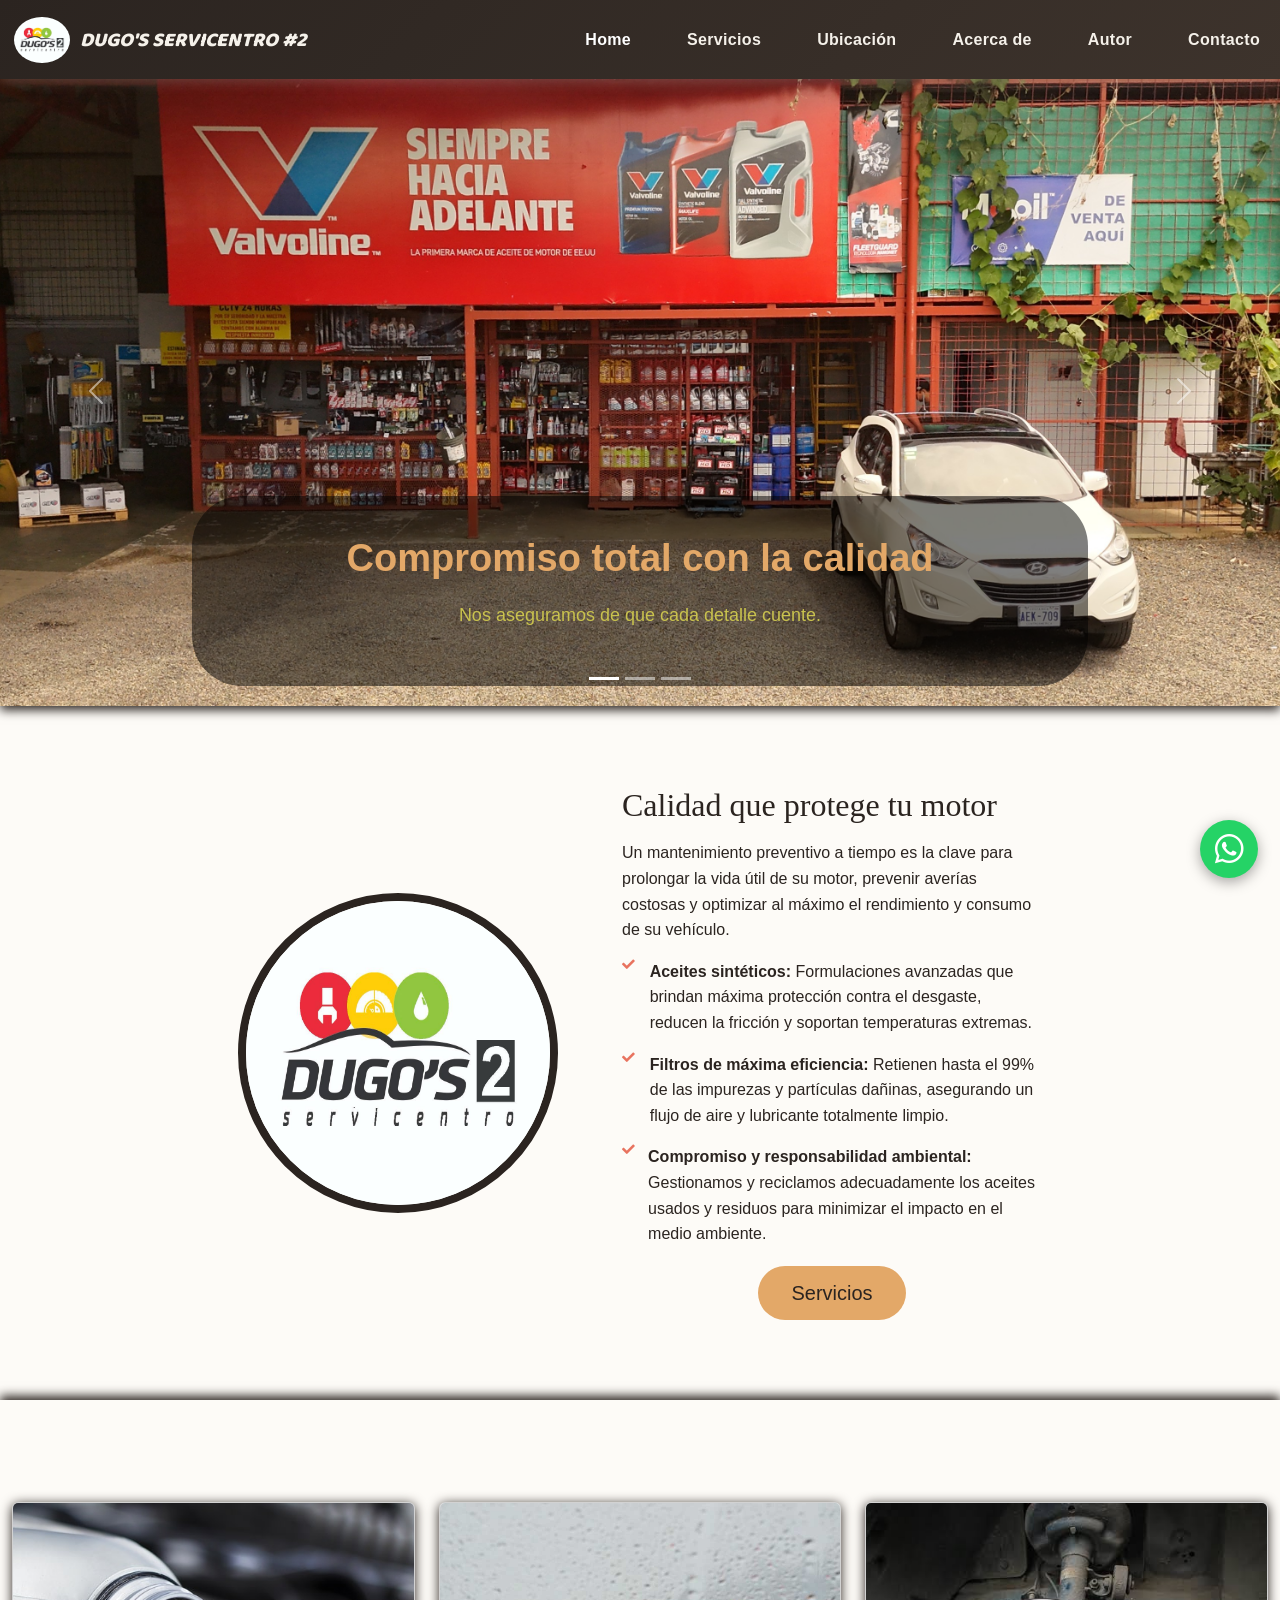
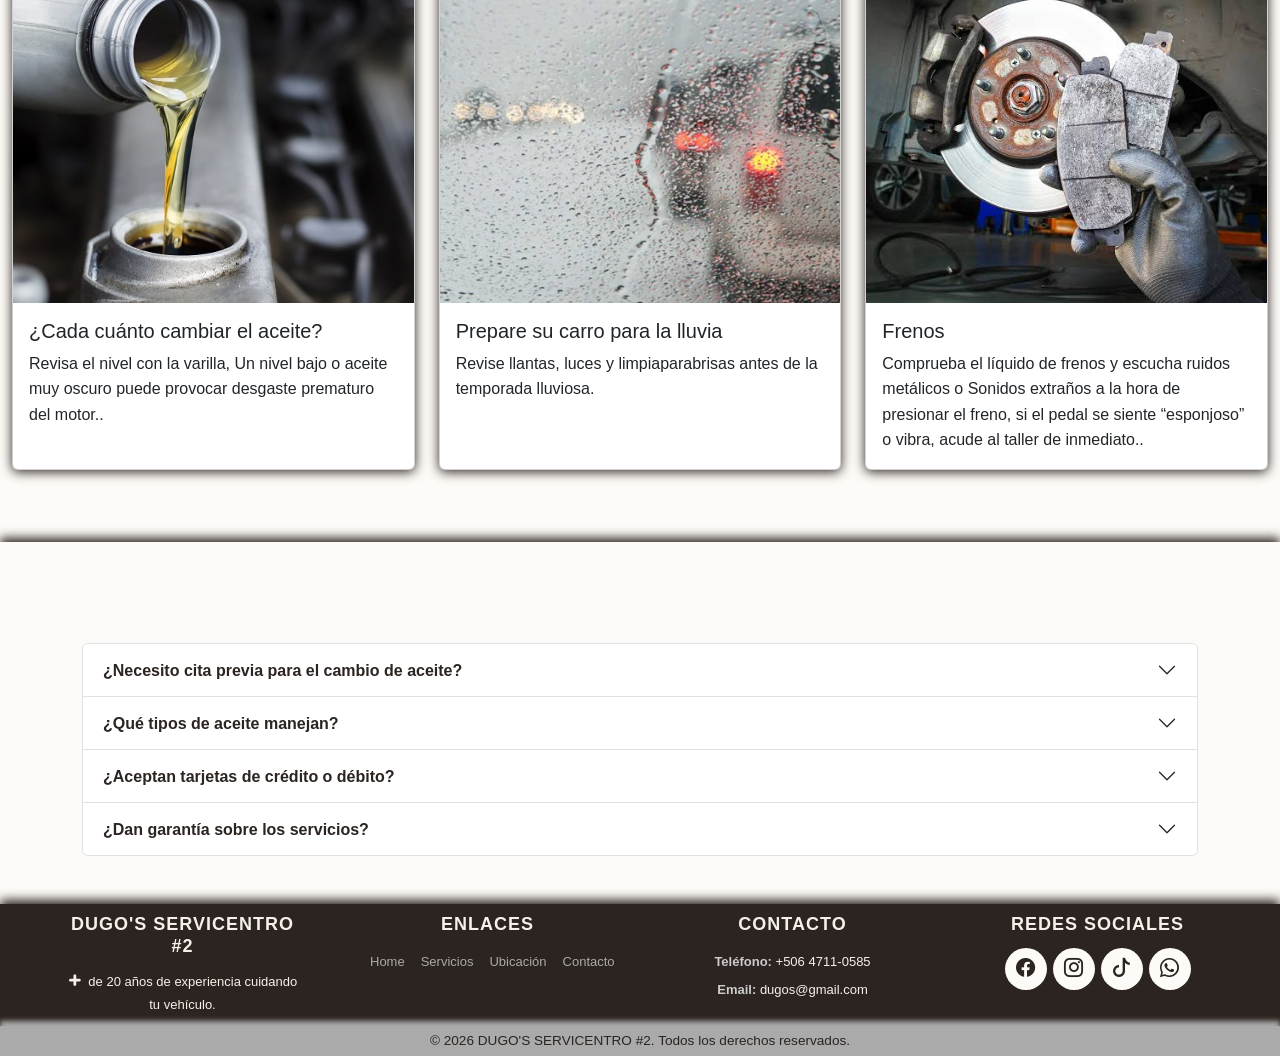
<file: index.html>
<!DOCTYPE html>
<html lang="es">

<head>
    <meta charset="UTF-8">
    <meta name="viewport" content="width=device-width, initial-scale=1.0">
    <title>DUGO'S SERVICENTRO #2</title>
    <!-- Google Font: Baloo 2 (tipografía del logo) -->
    <link rel="preconnect" href="https://fonts.googleapis.com">
    <link rel="preconnect" href="https://fonts.gstatic.com" crossorigin>
    <link href="https://fonts.googleapis.com/css2?family=Baloo+2:wght@700;800&display=swap" rel="stylesheet">

    <!--CSS BOOSTRAP-->
    <link href="https://cdn.jsdelivr.net/npm/bootstrap@5.3.8/dist/css/bootstrap.min.css" rel="stylesheet"
        integrity="sha384-sRIl4kxILFvY47J16cr9ZwB07vP4J8+LH7qKQnuqkuIAvNWLzeN8tE5YBujZqJLB" crossorigin="anonymous">
    <link rel="stylesheet" href="css/home.css?v=2">
    <!-- Icon Font Stylesheet -->
    <link href="https://cdnjs.cloudflare.com/ajax/libs/font-awesome/5.10.0/css/all.min.css" rel="stylesheet">
    <link rel="stylesheet" href="https://cdn.jsdelivr.net/npm/bootstrap-icons@1.11.3/font/bootstrap-icons.min.css">
</head>

<body>
    <!-- INICIO Encabezado principal y Barra de Navegación -->

    <nav class="navbar navbar-expand-lg fixed-top">
        <div class="container-fluid justify-content-lg-between">
            <div class="d-flex position-relative justify-content-center justify-content-lg-start w-100 w-lg-auto">
                <a class="navbar-brand d-flex align-items-center gap-2" href="index.html">
                    <img src="img/logoDugos.jpeg" alt="Dugo's Servicentro" height="40">
                    DUGO'S SERVICENTRO #2
                </a>
                <button class="navbar-toggler position-absolute top-50 end-0 translate-middle-y" type="button"
                    data-bs-toggle="collapse" data-bs-target="#menuPrincipal" aria-controls="menuPrincipal"
                    aria-expanded="false" aria-label="Mostrar menú">
                    <span class="navbar-toggler-icon"></span>
                </button>
            </div>
            <div class="collapse navbar-collapse" id="menuPrincipal">
                <ul class="navbar-nav ms-auto mb-2 mb-lg-0 text-center text-nowrap">
                    <li class="nav-item">
                        <a class="nav-link active" aria-current="page" href="index.html">Home</a>
                    </li>
                    <li class="nav-item"><a class="nav-link" href="servicios.html">Servicios</a></li>
                    <li class="nav-item"><a class="nav-link" href="ubicacion.html">Ubicación</a></li>
                    <li class="nav-item"><a class="nav-link" href="acerca.html">Acerca de</a></li>
                    <li class="nav-item"><a class="nav-link" href="autor.html">Autor</a></li>
                    <li class="nav-item"><a class="nav-link" href="contacto.html">Contacto</a></li>
                </ul>
            </div>
        </div>
    </nav>
    <main>
        <!-- INICIO Sección Banner: información principal y bienvenida -->
        <div id="banner">
            <div id="carouselExampleCaptions" class="carousel slide" data-bs-ride="carousel">
                <div class="carousel-indicators">
                    <button type="button" data-bs-target="#carouselExampleCaptions" data-bs-slide-to="0" class="active"
                        aria-current="true" aria-label="Slide 1"></button>
                    <button type="button" data-bs-target="#carouselExampleCaptions" data-bs-slide-to="1"
                        aria-label="Slide 2"></button>
                    <button type="button" data-bs-target="#carouselExampleCaptions" data-bs-slide-to="2"
                        aria-label="Slide 3"></button>
                </div>

                <div class="carousel-inner">
                    <!-- Slide 1 -->
                    <div class="carousel-item active">
                        <img src="img/dugosBanner1.jpeg" class="d-block w-100" alt="Compromiso con la calidad" />
                        <div class="carousel-caption d-md-block">
                            <h5>Compromiso total con la calidad</h5>
                            <p>Nos aseguramos de que cada detalle cuente.</p>
                        </div>
                    </div>

                    <!-- Slide 2 -->
                    <div class="carousel-item">
                        <img src="img/DugosBanner2.jpeg" class="d-block w-100" alt="Soluciones a la medida" />
                        <div class="carousel-caption d-md-block">
                            <h5>Soluciones a la medida</h5>
                            <p>Adaptamos nuestros servicios a tus necesidades.</p>
                        </div>
                    </div>

                    <!-- Slide 3 -->
                    <div class="carousel-item">
                        <img src="img/DugosBanner3.jpeg" class="d-block w-100" alt="Experiencia que genera confianza" />
                        <div class="carousel-caption d-md-block">
                            <h5>Experiencia que genera confianza</h5>
                            <p>Profesionales con trayectoria comprobada.</p>
                        </div>
                    </div>
                </div>

                <!-- Controles -->
                <button class="carousel-control-prev" type="button" data-bs-target="#carouselExampleCaptions"
                    data-bs-slide="prev">
                    <span class="carousel-control-prev-icon" aria-hidden="true"></span>
                    <span class="visually-hidden">Anterior</span>
                </button>
                <button class="carousel-control-next" type="button" data-bs-target="#carouselExampleCaptions"
                    data-bs-slide="next">
                    <span class="carousel-control-next-icon" aria-hidden="true"></span>
                    <span class="visually-hidden">Siguiente</span>
                </button>
            </div>
        </div>

        <!-- FIN Sección Banner: información principal y bienvenida -->

        <div class="informacion" id="informacion">
            <div class="logo-img-wrap">
                <img src="img/logoDugos.jpeg" alt="Logo de Dugo's Servicentro">
            </div>
            <div class="informacion-content">
                <h1>Calidad que protege tu motor</h1>
                <p>Un mantenimiento preventivo a tiempo es la clave para prolongar la vida útil de su motor, prevenir
                    averías costosas y optimizar al máximo el rendimiento y consumo de su vehículo.</p>
                <p class="Info-check"><i class="fa fa-check"></i><span><strong>Aceites sintéticos:</strong>
                        Formulaciones avanzadas que brindan máxima protección contra el desgaste, reducen la fricción y
                        soportan temperaturas extremas.</span></p>
                <p class="Info-check"><i class="fa fa-check"></i><span><strong>Filtros de máxima eficiencia:</strong>
                        Retienen hasta el 99% de las impurezas y partículas dañinas, asegurando un flujo de aire y
                        lubricante totalmente limpio.</span></p>
                <p class="Info-check"><i class="fa fa-check"></i><span><strong>Compromiso y responsabilidad
                            ambiental:</strong> Gestionamos y reciclamos adecuadamente los aceites usados y residuos
                        para minimizar el impacto en el medio ambiente.</span></p>

                <a href="servicios.html" class="btn btn-lg">Servicios</a>
            </div>

        </div>
        <!-- Panel: Consejos  -->
        <section class="container-fluid py-5 section-consejos">
            <h2 class="text-center reveal-consejo">Consejos</h2>
            <div class="row">
                <article class="col-md-4 mb-4">
                    <div class="card card-servicio h-100">
                        <img src="img/imgNot1.jpg" class="card-img-top" alt="Consejo de mantenimiento">
                        <div class="card-body">
                            <h3 class="h5 card-title">¿Cada cuánto cambiar el aceite?</h3>
                            <p class="card-text">Revisa el nivel con la varilla,
                                Un nivel bajo o aceite muy oscuro puede provocar desgaste prematuro del motor..</p>
                        </div>
                    </div>
                </article>
                <article class="col-md-4 mb-4" style="transition-delay:.1s">
                    <div class="card card-servicio h-100">
                        <img src="img/imgNot2.jpg" class="card-img-top" alt="Temporada de lluvias">
                        <div class="card-body">
                            <h3 class="h5 card-title">Prepare su carro para la lluvia</h3>
                            <p class="card-text">Revise llantas, luces y limpiaparabrisas antes de la temporada
                                lluviosa.</p>
                        </div>
                    </div>
                </article>
                <article class="col-md-4 mb-4" style="transition-delay:.1s">
                    <div class="card card-servicio h-100">
                        <img src="img/imgNot3.jpg" class="card-img-top" alt="Consejo de mantenimiento">
                        <div class="card-body">
                            <h3 class="h5 card-title">Frenos</h3>
                            <p class="card-text">Comprueba el líquido de frenos y escucha ruidos metálicos o Sonidos
                                extraños a la hora de presionar el freno, si el pedal se siente “esponjoso” o vibra,
                                acude al taller de inmediato..</p>
                        </div>
                    </div>
                </article>

            </div>
        </section>

        <!-- Panel: preguntas frecuentes -->
        <section class="py-5 section-preguntas">
            <div class="container">
                <h2 class="reveal-titulo">Preguntas frecuentes</h2>
                <div class="accordion accordion-lubricentro" id="acordeonFaq">
                    <div class="accordion-item">
                        <h3 class="accordion-header" id="faq1">
                            <button class="accordion-button collapsed" type="button" data-bs-toggle="collapse"
                                data-bs-target="#faqRespuesta1" aria-expanded="false" aria-controls="faqRespuesta1">
                                ¿Necesito cita previa para el cambio de aceite?
                            </button>
                        </h3>
                        <div id="faqRespuesta1" class="accordion-collapse collapse" aria-labelledby="faq1"
                            data-bs-parent="#acordeonFaq">
                            <div class="accordion-body">No, atendemos por orden de llegada. Si prefiere asegurar su
                                turno, puede escribirnos por WhatsApp.</div>
                        </div>
                    </div>
                    <div class="accordion-item">
                        <h3 class="accordion-header" id="faq2">
                            <button class="accordion-button collapsed" type="button" data-bs-toggle="collapse"
                                data-bs-target="#faqRespuesta2" aria-expanded="false" aria-controls="faqRespuesta2">
                                ¿Qué tipos de aceite manejan?
                            </button>
                        </h3>
                        <div id="faqRespuesta2" class="accordion-collapse collapse" aria-labelledby="faq2"
                            data-bs-parent="#acordeonFaq">
                            <div class="accordion-body">Trabajamos con aceite mineral, semisintético y sintético de
                                marcas reconocidas, según la recomendación del fabricante de su vehículo.</div>
                        </div>
                    </div>
                    <div class="accordion-item">
                        <h3 class="accordion-header" id="faq3">
                            <button class="accordion-button collapsed" type="button" data-bs-toggle="collapse"
                                data-bs-target="#faqRespuesta3" aria-expanded="false" aria-controls="faqRespuesta3">
                                ¿Aceptan tarjetas de crédito o débito?
                            </button>
                        </h3>
                        <div id="faqRespuesta3" class="accordion-collapse collapse" aria-labelledby="faq3"
                            data-bs-parent="#acordeonFaq">
                            <div class="accordion-body">Sí, aceptamos efectivo, tarjetas y SINPE Móvil.</div>
                        </div>
                    </div>
                    <div class="accordion-item">
                        <h3 class="accordion-header" id="faq4">
                            <button class="accordion-button collapsed" type="button" data-bs-toggle="collapse"
                                data-bs-target="#faqRespuesta4" aria-expanded="false" aria-controls="faqRespuesta4">
                                ¿Dan garantía sobre los servicios?
                            </button>
                        </h3>
                        <div id="faqRespuesta4" class="accordion-collapse collapse" aria-labelledby="faq4"
                            data-bs-parent="#acordeonFaq">
                            <div class="accordion-body">Sí, todos nuestros servicios cuentan con garantía. Consulte
                                los
                                detalles según el tipo de servicio en nuestra página de contacto.</div>
                        </div>
                    </div>
                </div>
            </div>
        </section>

    </main>
    <!-- INICIO footer -->
    <footer>
        <div class="footer-top">
            <div class="footer-content">
                <div class="footer-column">
                    <h3>DUGO'S SERVICENTRO #2</h3>
                    <p><i class="bi bi-plus-lg"></i> de 20 años de experiencia cuidando tu
                        vehículo.</p>

                </div>
                <div class="footer-column">
                    <h3>Enlaces</h3>
                    <ul>
                        <li><a href="index.html">Home</a></li>
                        <li><a href="servicios.html">Servicios</a></li>
                        <li><a href="ubicacion.html">Ubicación</a></li>
                        <li><a href="contacto.html">Contacto</a></li>
                    </ul>
                </div>
                <div class="footer-column">
                    <h3>Contacto</h3>
                    <p><strong>Teléfono:</strong> +506 4711-0585</p>
                    <p><strong>Email:</strong> dugos@gmail.com</p>
                </div>
                <div class="footer-column">
                    <h3>Redes sociales</h3>
                    <div class="redes-sociales">
                        <a href="https://www.facebook.com/p/Dugos-2-61571869091910/" target="_blank" rel="noopener" aria-label="Facebook"><i
                                class="bi bi-facebook"></i></a>
                        <a href="https://instagram.com" target="_blank" rel="noopener" aria-label="Instagram"><i
                                class="bi bi-instagram"></i></a>
                        <a href="https://tiktok.com" target="_blank" rel="noopener" aria-label="TikTok"><i
                                class="bi bi-tiktok"></i></a>
                        <a href="https://wa.me/50663213838" target="_blank" rel="noopener" aria-label="WhatsApp"><i
                                class="bi bi-whatsapp"></i></a>
                    </div>
                </div>
            </div>
        </div>
        <div class="footer-bottom text-center py-1">
            &copy; <span id="anioActual"></span> DUGO'S SERVICENTRO #2. Todos los derechos reservados.
        </div>
    </footer>
    <!-- FIN footer -->
    <a href="https://wa.me/50663213838" target="_blank" rel="noopener" class="whatsapp-flotante"
        aria-label="Escribir por WhatsApp"><i class="bi bi-whatsapp"></i></a>


    <!--JS boostrap-->
    <script src="https://cdn.jsdelivr.net/npm/bootstrap@5.3.8/dist/js/bootstrap.bundle.min.js"
        integrity="sha384-FKyoEForCGlyvwx9Hj09JcYn3nv7wiPVlz7YYwJrWVcXK/BmnVDxM+D2scQbITxI"
        crossorigin="anonymous"></script>
    <script src="js/principal.js"></script>

</body>

</html>
</file>
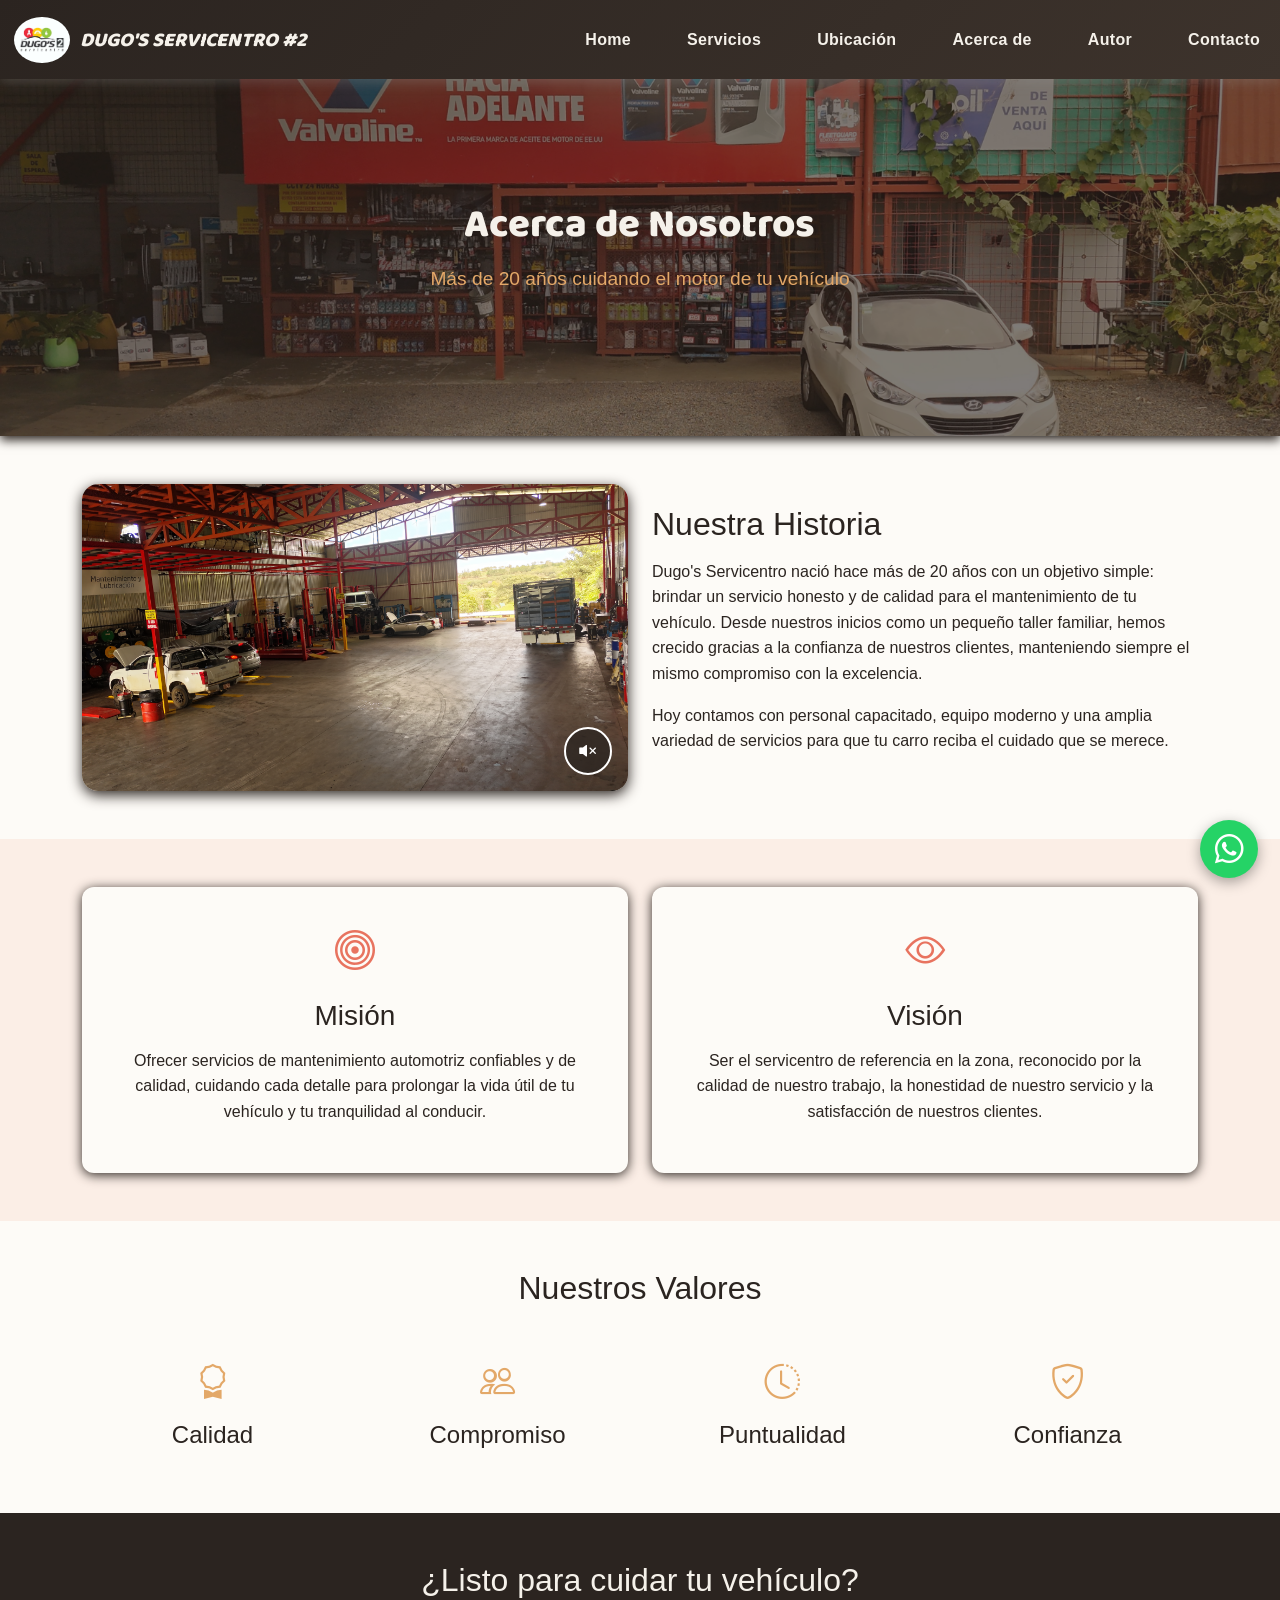
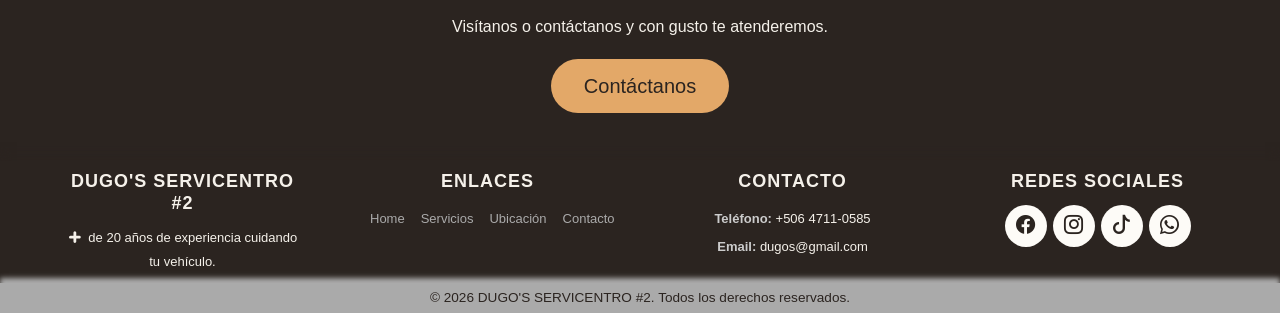
<file: acerca.html>
<!DOCTYPE html>
<html lang="es">

<head>
    <meta charset="UTF-8">
    <meta name="viewport" content="width=device-width, initial-scale=1.0">
    <title>Acerca de - DUGO'S SERVICENTRO #2</title>
    <!-- Google Font: Baloo 2 (tipografía del logo) -->
    <link rel="preconnect" href="https://fonts.googleapis.com">
    <link rel="preconnect" href="https://fonts.gstatic.com" crossorigin>
    <link href="https://fonts.googleapis.com/css2?family=Baloo+2:wght@700;800&display=swap" rel="stylesheet">

    <!--CSS BOOSTRAP-->
    <link href="https://cdn.jsdelivr.net/npm/bootstrap@5.3.8/dist/css/bootstrap.min.css" rel="stylesheet"
        integrity="sha384-sRIl4kxILFvY47J16cr9ZwB07vP4J8+LH7qKQnuqkuIAvNWLzeN8tE5YBujZqJLB" crossorigin="anonymous">
    <link rel="stylesheet" href="css/home.css?v=2">
    <!-- Icon Font Stylesheet -->
    <link href="https://cdnjs.cloudflare.com/ajax/libs/font-awesome/5.10.0/css/all.min.css" rel="stylesheet">
    <link rel="stylesheet" href="https://cdn.jsdelivr.net/npm/bootstrap-icons@1.11.3/font/bootstrap-icons.min.css">
</head>

<body>
    <!-- INICIO Encabezado principal y Barra de Navegación -->

    <nav class="navbar navbar-expand-lg fixed-top">
        <div class="container-fluid justify-content-lg-between">
            <div class="d-flex position-relative justify-content-center justify-content-lg-start w-100 w-lg-auto">
                <a class="navbar-brand d-flex align-items-center gap-2" href="index.html">
                    <img src="img/logoDugos.jpeg" alt="Dugo's Servicentro" height="40">
                    DUGO'S SERVICENTRO #2
                </a>
                <button class="navbar-toggler position-absolute top-50 end-0 translate-middle-y" type="button"
                    data-bs-toggle="collapse" data-bs-target="#menuPrincipal" aria-controls="menuPrincipal"
                    aria-expanded="false" aria-label="Mostrar menú">
                    <span class="navbar-toggler-icon"></span>
                </button>
            </div>
            <div class="collapse navbar-collapse" id="menuPrincipal">
                <ul class="navbar-nav ms-auto mb-2 mb-lg-0 text-center text-nowrap">
                    <li class="nav-item">
                        <a class="nav-link" href="index.html">Home</a>
                    </li>
                    <li class="nav-item"><a class="nav-link" href="servicios.html">Servicios</a></li>
                    <li class="nav-item"><a class="nav-link" href="ubicacion.html">Ubicación</a></li>
                    <li class="nav-item"><a class="nav-link" aria-current="page" href="acerca.html">Acerca de</a></li>
                    <li class="nav-item"><a class="nav-link" href="autor.html">Autor</a></li>
                    <li class="nav-item"><a class="nav-link" href="contacto.html">Contacto</a></li>
                </ul>
            </div>
        </div>
    </nav>

    <main>
        <!-- INICIO Hero: Acerca de -->
        <section class="acerca-hero">
            <img src="img/dugosBanner1.jpeg" class="acerca-hero-img" alt="Taller de Dugo's Servicentro">
            <div class="acerca-hero-overlay">
                <h1>Acerca de Nosotros</h1>
                <p>Más de 20 años cuidando el motor de tu vehículo</p>
            </div>
        </section>
        <!-- FIN Hero: Acerca de -->

        <!-- INICIO Nuestra Historia -->
        <section class="acerca-historia py-5">
            <div class="container">
                <div class="row align-items-center gy-4">
                    <div class="col-lg-6">
                        <div class="video-historia-wrap">
                            <video id="videoHistoria" class="img-fluid rounded-4" autoplay muted loop playsinline
                                poster="img/dugosAcercade.jpeg">
                                <source src="img/acercaDugos2-comprimido.mp4" type="video/mp4">
                            </video>
                            <button id="btnSonidoHistoria" class="btn-sonido-overlay" aria-label="Activar sonido">
                                <i class="bi bi-volume-mute-fill"></i>
                            </button>
                        </div>
                    </div>
                    <div class="col-lg-6  ">
                        <h2>Nuestra Historia</h2>
                        <p>Dugo's Servicentro nació hace más de 20 años con un objetivo simple: brindar un servicio
                            honesto y de calidad para el mantenimiento de tu vehículo. Desde nuestros inicios como un
                            pequeño taller familiar, hemos crecido gracias a la confianza de nuestros clientes,
                            manteniendo siempre el mismo compromiso con la excelencia.</p>
                        <p>Hoy contamos con personal capacitado, equipo moderno y una amplia variedad de servicios
                            para que tu carro reciba el cuidado que se merece.</p>
                    </div>
                </div>
            </div>
        </section>
        <!-- FIN Nuestra Historia -->

        <!-- INICIO Misión y Visión -->
        <section class="section-mision-vision py-5">
            <div class="container">
                <div class="row g-4">
                    <div class="col-md-6">
                        <div class="card-mision h-100">

                            <i class="bi bi-bullseye"></i>
                            <h3>Misión</h3>
                            <p>Ofrecer servicios de mantenimiento automotriz confiables y de calidad, cuidando cada
                                detalle para prolongar la vida útil de tu vehículo y tu tranquilidad al conducir.</p>
                        </div>
                    </div>
                    <div class="col-md-6">
                        <div class="card-mision card-vision h-100">
                            <i class="bi bi-eye"></i>
                            <h3>Visión</h3>
                            <p>Ser el servicentro de referencia en la zona, reconocido por la calidad de nuestro
                                trabajo, la honestidad de nuestro servicio y la satisfacción de nuestros clientes.</p>
                        </div>
                    </div>
                </div>
            </div>
        </section>
        <!-- FIN Misión y Visión -->

        <!-- INICIO Nuestros Valores -->
        <section class="section-valores py-5">
            <div class="container">
                <h2 class="text-center mb-5">Nuestros Valores</h2>
                <div class="row g-4 text-center">
                    <div class="col-6 col-md-3">
                        <div class="valor-item">
                            <i class="bi bi-award"></i>
                            <h4>Calidad</h4>
                        </div>
                    </div>
                    <div class="col-6 col-md-3">
                        <div class="valor-item">
                            <i class="bi bi-people"></i>
                            <h4>Compromiso</h4>
                        </div>
                    </div>
                    <div class="col-6 col-md-3">
                        <div class="valor-item">
                            <i class="bi bi-clock-history"></i>
                            <h4>Puntualidad</h4>
                        </div>
                    </div>
                    <div class="col-6 col-md-3">
                        <div class="valor-item">
                            <i class="bi bi-shield-check"></i>
                            <h4>Confianza</h4>
                        </div>
                    </div>
                </div>
            </div>
        </section>
        <!-- FIN Nuestros Valores -->

        <!-- INICIO CTA -->
        <section class="acerca-cta text-center py-5">
            <div class="container">
                <h2>¿Listo para cuidar tu vehículo?</h2>
                <p>Visítanos o contáctanos y con gusto te atenderemos.</p>
                <a href="contacto.html" class="btn btn-lg">Contáctanos</a>
            </div>
        </section>
        <!-- FIN CTA -->
    </main>

    <!-- INICIO footer -->
    <footer>
        <div class="footer-top">
            <div class="footer-content">
                <div class="footer-column">
                    <h3>DUGO'S SERVICENTRO #2</h3>
                    <p><i class="bi bi-plus-lg"></i> de 20 años de experiencia cuidando tu
                        vehículo.</p>

                </div>
                <div class="footer-column">
                    <h3>Enlaces</h3>
                    <ul>
                        <li><a href="index.html">Home</a></li>
                        <li><a href="servicios.html">Servicios</a></li>
                        <li><a href="ubicacion.html">Ubicación</a></li>
                        <li><a href="contacto.html">Contacto</a></li>
                    </ul>
                </div>
                <div class="footer-column">
                    <h3>Contacto</h3>
                    <p><strong>Teléfono:</strong> +506 4711-0585</p>
                    <p><strong>Email:</strong> dugos@gmail.com</p>
                </div>
                <div class="footer-column">
                    <h3>Redes sociales</h3>
                    <div class="redes-sociales">
                        <a href="https://www.facebook.com/p/Dugos-2-61571869091910/" target="_blank" rel="noopener" aria-label="Facebook"><i
                                class="bi bi-facebook"></i></a>
                        <a href="https://instagram.com" target="_blank" rel="noopener" aria-label="Instagram"><i
                                class="bi bi-instagram"></i></a>
                        <a href="https://tiktok.com" target="_blank" rel="noopener" aria-label="TikTok"><i
                                class="bi bi-tiktok"></i></a>
                        <a href="https://wa.me/50663213838" target="_blank" rel="noopener" aria-label="WhatsApp"><i
                                class="bi bi-whatsapp"></i></a>
                    </div>
                </div>
            </div>
        </div>
        <div class="footer-bottom text-center py-1">
            &copy; <span id="anioActual"></span> DUGO'S SERVICENTRO #2. Todos los derechos reservados.
        </div>
    </footer>
    <!-- FIN footer -->
    <a href="https://wa.me/50663213838" target="_blank" rel="noopener" class="whatsapp-flotante"
        aria-label="Escribir por WhatsApp"><i class="bi bi-whatsapp"></i></a>


    <!--JS boostrap-->
    <script src="https://cdn.jsdelivr.net/npm/bootstrap@5.3.8/dist/js/bootstrap.bundle.min.js"
        integrity="sha384-FKyoEForCGlyvwx9Hj09JcYn3nv7wiPVlz7YYwJrWVcXK/BmnVDxM+D2scQbITxI"
        crossorigin="anonymous"></script>
    <script src="js/principal.js"></script>

</body>

</html>
</file>
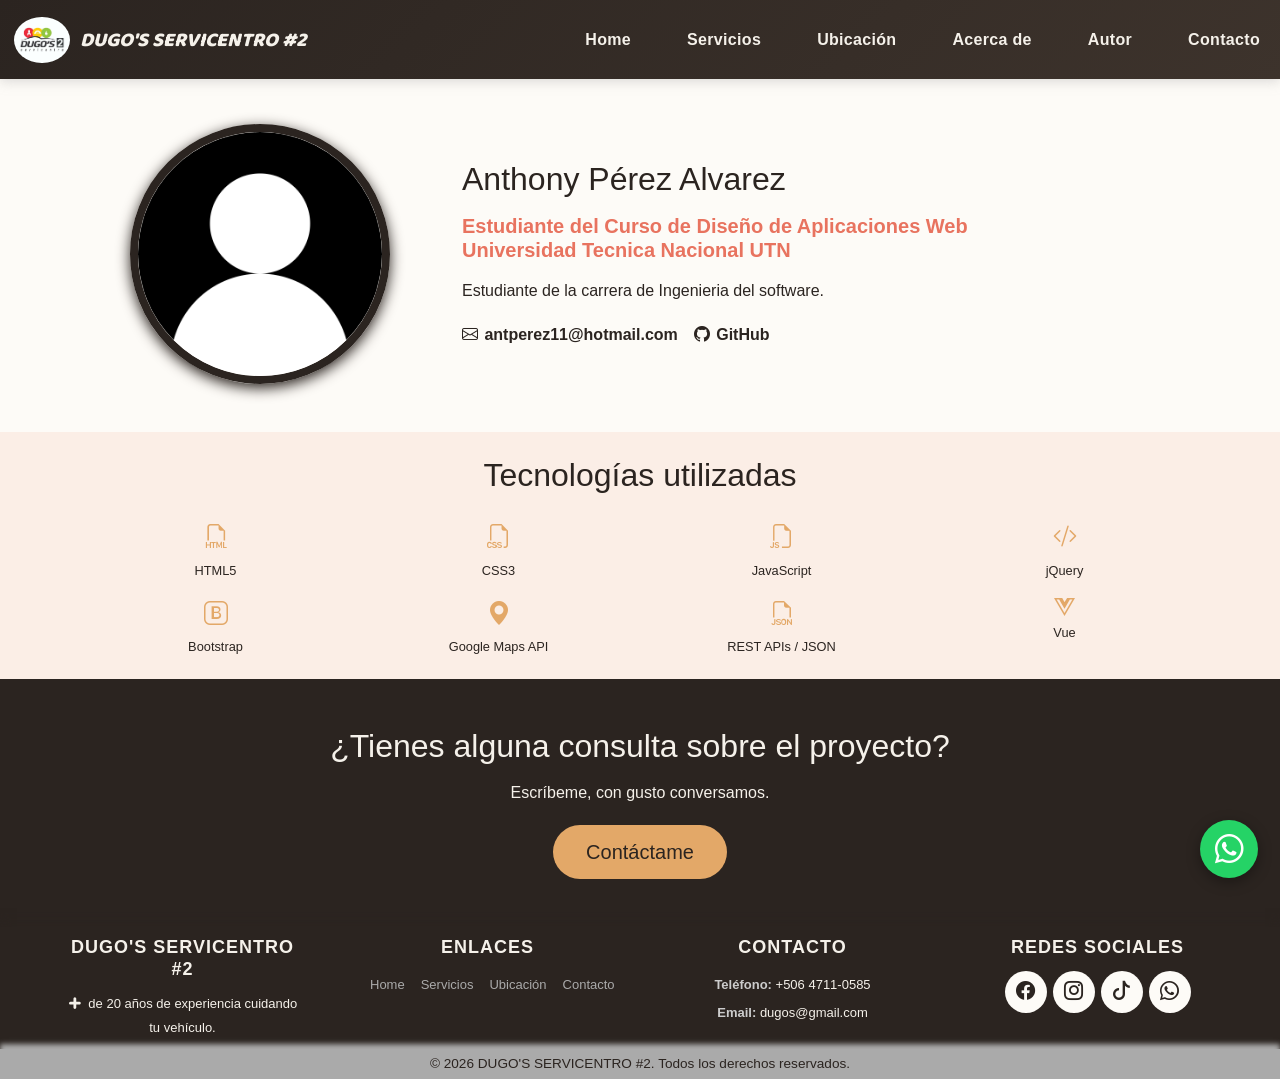
<file: autor.html>
<!DOCTYPE html>
<html lang="es">

<head>
    <meta charset="UTF-8">
    <meta name="viewport" content="width=device-width, initial-scale=1.0">
    <title>Autor - DUGO'S SERVICENTRO #2</title>
    <!-- Google Font: Baloo 2 (tipografía del logo) -->
    <link rel="preconnect" href="https://fonts.googleapis.com">
    <link rel="preconnect" href="https://fonts.gstatic.com" crossorigin>
    <link href="https://fonts.googleapis.com/css2?family=Baloo+2:wght@700;800&display=swap" rel="stylesheet">

    <!--CSS BOOSTRAP-->
    <link href="https://cdn.jsdelivr.net/npm/bootstrap@5.3.8/dist/css/bootstrap.min.css" rel="stylesheet"
        integrity="sha384-sRIl4kxILFvY47J16cr9ZwB07vP4J8+LH7qKQnuqkuIAvNWLzeN8tE5YBujZqJLB" crossorigin="anonymous">
    <link rel="stylesheet" href="css/home.css?v=2">
    <!-- Icon Font Stylesheet -->
    <link href="https://cdnjs.cloudflare.com/ajax/libs/font-awesome/5.10.0/css/all.min.css" rel="stylesheet">
    <link rel="stylesheet" href="https://cdn.jsdelivr.net/npm/bootstrap-icons@1.11.3/font/bootstrap-icons.min.css">
</head>

<body>
    <!-- INICIO Encabezado principal y Barra de Navegación -->

    <nav class="navbar navbar-expand-lg fixed-top">
        <div class="container-fluid justify-content-lg-between">
            <div class="d-flex position-relative justify-content-center justify-content-lg-start w-100 w-lg-auto">
                <a class="navbar-brand d-flex align-items-center gap-2" href="index.html">
                    <img src="img/logoDugos.jpeg" alt="Dugo's Servicentro" height="40">
                    DUGO'S SERVICENTRO #2
                </a>
                <button class="navbar-toggler position-absolute top-50 end-0 translate-middle-y" type="button"
                    data-bs-toggle="collapse" data-bs-target="#menuPrincipal" aria-controls="menuPrincipal"
                    aria-expanded="false" aria-label="Mostrar menú">
                    <span class="navbar-toggler-icon"></span>
                </button>
            </div>
            <div class="collapse navbar-collapse" id="menuPrincipal">
                <ul class="navbar-nav ms-auto mb-2 mb-lg-0 text-center text-nowrap">
                    <li class="nav-item">
                        <a class="nav-link" href="index.html">Home</a>
                    </li>
                    <li class="nav-item"><a class="nav-link" href="servicios.html">Servicios</a></li>
                    <li class="nav-item"><a class="nav-link" href="ubicacion.html">Ubicación</a></li>
                    <li class="nav-item"><a class="nav-link" href="acerca.html">Acerca de</a></li>
                    <li class="nav-item"><a class="nav-link" aria-current="page" href="autor.html">Autor</a></li>
                    <li class="nav-item"><a class="nav-link" href="contacto.html">Contacto</a></li>
                </ul>
            </div>
        </div>
    </nav>

    <main>
        <!-- INICIO Perfil del Autor -->
        <section class="autor-perfil py-5">
            <div class="container">
                <div class="row align-items-center gy-4">
                    <div class="col-lg-4 text-center">
                        <img src="img/user.png" class="autor-foto" alt="Foto del autor">
                    </div>
                    <div class="col-lg-8">
                        <h2>Anthony Pérez Alvarez</h2>
                        <h5 class="autor-rol">Estudiante del Curso de Diseño de Aplicaciones Web <br>Universidad Tecnica Nacional UTN </h5>
                        <p>Estudiante de la carrera de Ingenieria del software.</p>
                        <div class="autor-contacto-rapido">
                            <a href="mailto:antperez11@hotmail.com"><i class="bi bi-envelope"></i> antperez11@hotmail.com</a>
                            <a href="https://github.com/antp11" target="_blank" rel="noopener"><i
                                    class="bi bi-github"></i> GitHub</a>
                            
                        </div>
                    </div>
                </div>
            </div>
        </section>
        <!-- FIN Perfil del Autor -->

        <!-- INICIO Tecnologías utilizadas -->
        <section class="section-mision-vision py-4">
            <div class="container">
                <h2 class="text-center mb-4">Tecnologías utilizadas</h2>
                <div class="row row-cols-4 row-cols-lg-8 g-3 text-center tecnologias-grid">
                    <div class="col">
                        <div class="valor-item">
                            <i class="bi bi-filetype-html"></i>
                            <h4>HTML5</h4>
                        </div>
                    </div>
                    <div class="col">
                        <div class="valor-item">
                            <i class="bi bi-filetype-css"></i>
                            <h4>CSS3</h4>
                        </div>
                    </div>
                    <div class="col">
                        <div class="valor-item">
                            <i class="bi bi-filetype-js"></i>
                            <h4>JavaScript</h4>
                        </div>
                    </div>
                    <div class="col">
                        <div class="valor-item">
                            <i class="bi bi-code-slash"></i>
                            <h4>jQuery</h4>
                        </div>
                    </div>
                    <div class="col">
                        <div class="valor-item">
                            <i class="bi bi-bootstrap"></i>
                            <h4>Bootstrap</h4>
                        </div>
                    </div>
                    <div class="col">
                        <div class="valor-item">
                            <i class="bi bi-geo-alt-fill"></i>
                            <h4>Google Maps API</h4>
                        </div>
                    </div>
                    <div class="col">
                        <div class="valor-item">
                            <i class="bi bi-filetype-json"></i>
                            <h4>REST APIs / JSON</h4>
                        </div>
                    </div>
                    <div class="col">
                        <div class="valor-item">
                            <i class="fab fa-vuejs"></i>
                            <h4>Vue</h4>
                        </div>
                    </div>
                </div>
            </div>
        </section>
        <!-- FIN Tecnologías utilizadas -->

        <!-- INICIO CTA -->
        <section class="acerca-cta text-center py-5">
            <div class="container">
                <h2>¿Tienes alguna consulta sobre el proyecto?</h2>
                <p>Escríbeme, con gusto conversamos.</p>
                <a href="contacto.html" class="btn btn-lg">Contáctame</a>
            </div>
        </section>
        <!-- FIN CTA -->
    </main>

    <!-- INICIO footer -->
    <footer>
        <div class="footer-top">
            <div class="footer-content">
                <div class="footer-column">
                    <h3>DUGO'S SERVICENTRO #2</h3>
                    <p><i class="bi bi-plus-lg"></i> de 20 años de experiencia cuidando tu
                        vehículo.</p>

                </div>
                <div class="footer-column">
                    <h3>Enlaces</h3>
                    <ul>
                        <li><a href="index.html">Home</a></li>
                        <li><a href="servicios.html">Servicios</a></li>
                        <li><a href="ubicacion.html">Ubicación</a></li>
                        <li><a href="contacto.html">Contacto</a></li>
                    </ul>
                </div>
                <div class="footer-column">
                    <h3>Contacto</h3>
                    <p><strong>Teléfono:</strong> +506 4711-0585</p>
                    <p><strong>Email:</strong> dugos@gmail.com</p>
                </div>
                <div class="footer-column">
                    <h3>Redes sociales</h3>
                    <div class="redes-sociales">
                        <a href="https://www.facebook.com/p/Dugos-2-61571869091910/" target="_blank" rel="noopener" aria-label="Facebook"><i
                                class="bi bi-facebook"></i></a>
                        <a href="https://instagram.com" target="_blank" rel="noopener" aria-label="Instagram"><i
                                class="bi bi-instagram"></i></a>
                        <a href="https://tiktok.com" target="_blank" rel="noopener" aria-label="TikTok"><i
                                class="bi bi-tiktok"></i></a>
                        <a href="https://wa.me/50663213838" target="_blank" rel="noopener" aria-label="WhatsApp"><i
                                class="bi bi-whatsapp"></i></a>
                    </div>
                </div>
            </div>
        </div>
        <div class="footer-bottom text-center py-1">
            &copy; <span id="anioActual"></span> DUGO'S SERVICENTRO #2. Todos los derechos reservados.
        </div>
    </footer>
    <!-- FIN footer -->
    <a href="https://wa.me/50663213838" target="_blank" rel="noopener" class="whatsapp-flotante"
        aria-label="Escribir por WhatsApp"><i class="bi bi-whatsapp"></i></a>


    <!--JS boostrap-->
    <script src="https://cdn.jsdelivr.net/npm/bootstrap@5.3.8/dist/js/bootstrap.bundle.min.js"
        integrity="sha384-FKyoEForCGlyvwx9Hj09JcYn3nv7wiPVlz7YYwJrWVcXK/BmnVDxM+D2scQbITxI"
        crossorigin="anonymous"></script>
    <script src="js/principal.js"></script>

</body>

</html>
</file>
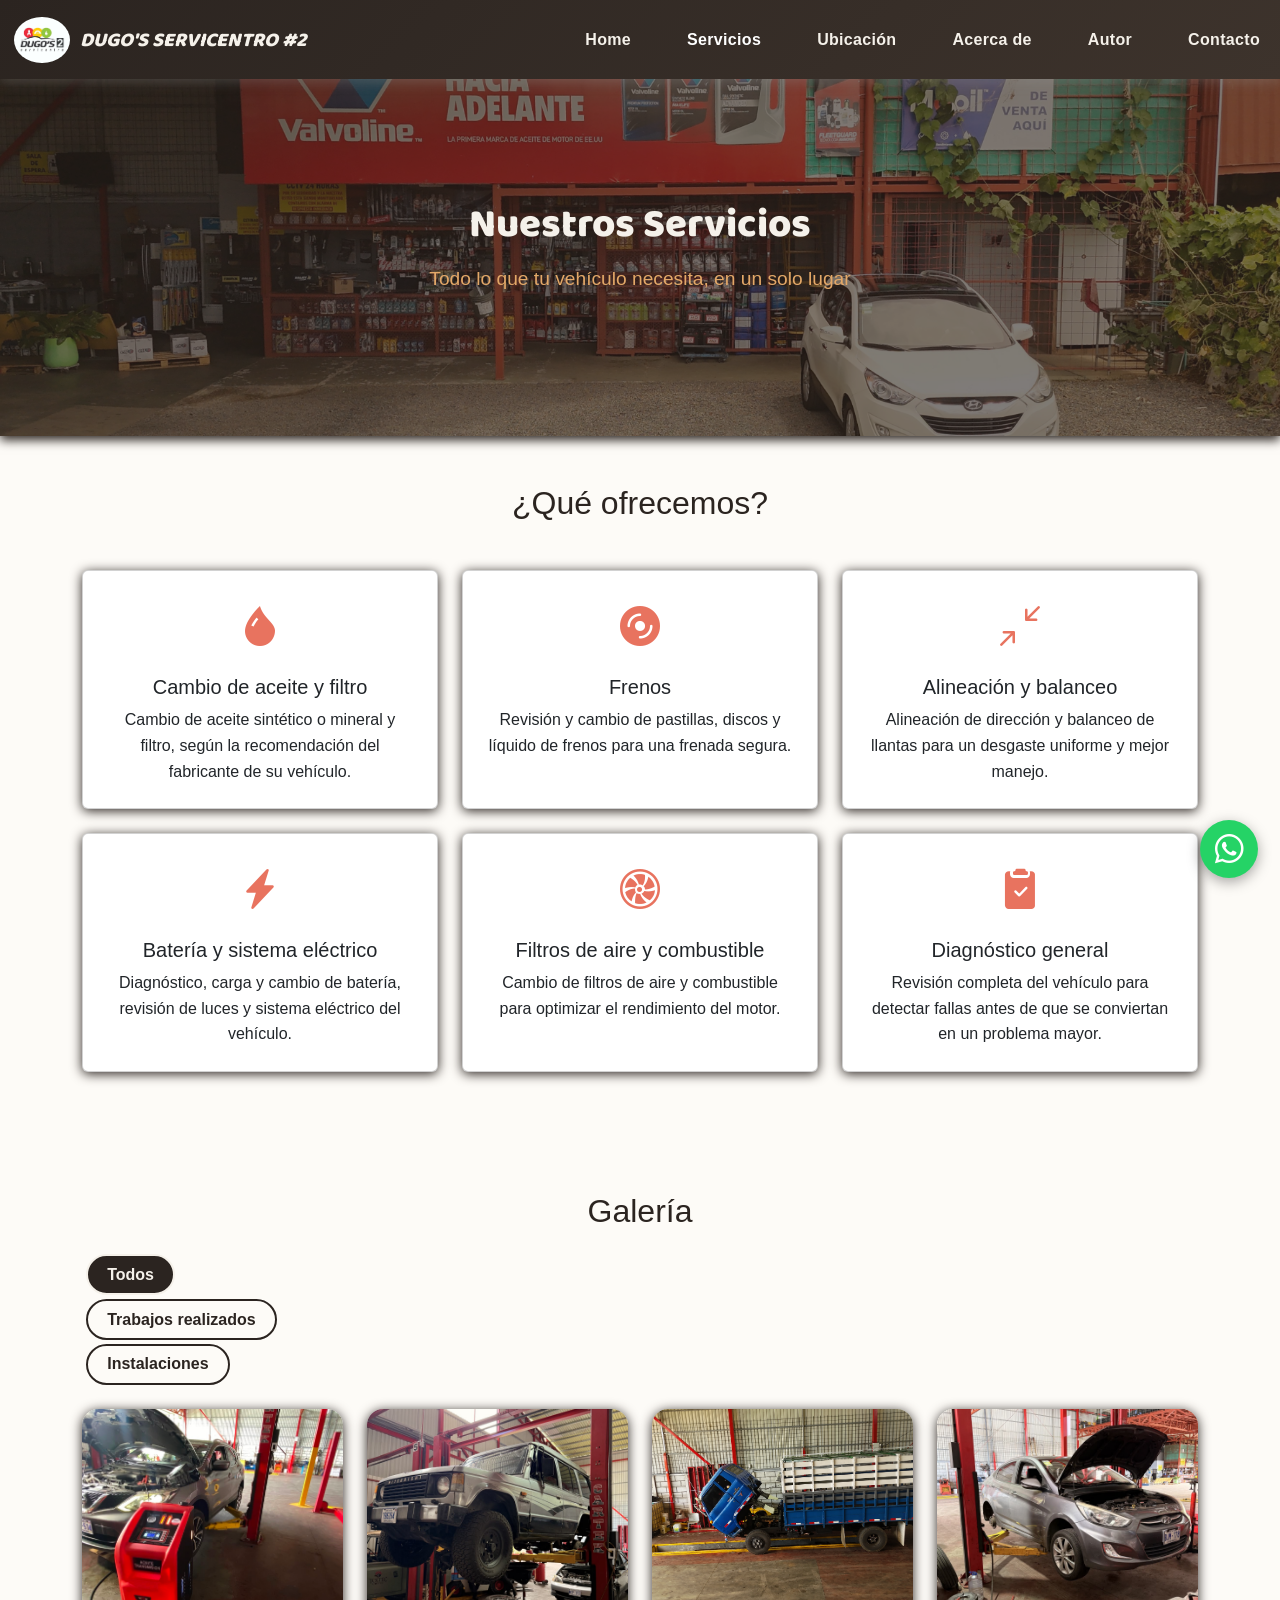
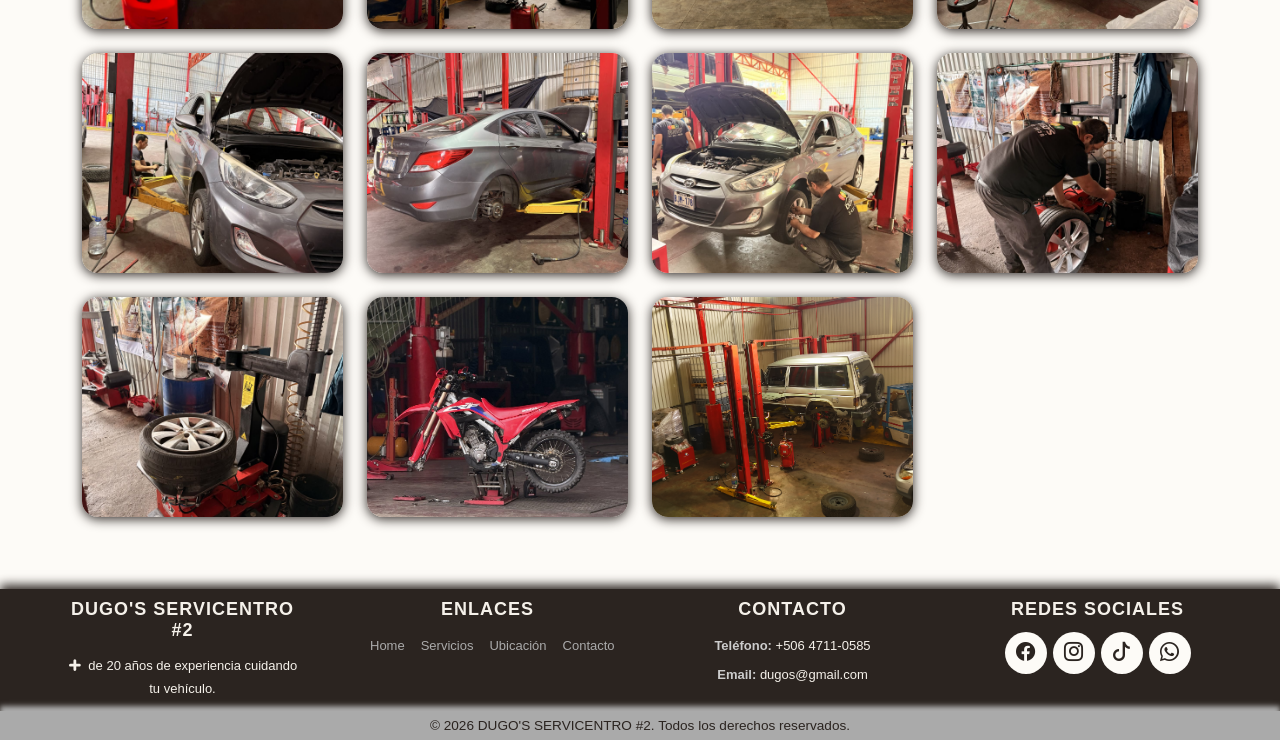
<file: servicios.html>
<!DOCTYPE html>
<html lang="es">

<head>
    <meta charset="UTF-8">
    <meta name="viewport" content="width=device-width, initial-scale=1.0">
    <title>Servicios - DUGO'S SERVICENTRO #2</title>
    <!-- Google Font: Baloo 2 (tipografía del logo) -->
    <link rel="preconnect" href="https://fonts.googleapis.com">
    <link rel="preconnect" href="https://fonts.gstatic.com" crossorigin>
    <link href="https://fonts.googleapis.com/css2?family=Baloo+2:wght@700;800&display=swap" rel="stylesheet">

    <!--CSS BOOSTRAP-->
    <link href="https://cdn.jsdelivr.net/npm/bootstrap@5.3.8/dist/css/bootstrap.min.css" rel="stylesheet"
        integrity="sha384-sRIl4kxILFvY47J16cr9ZwB07vP4J8+LH7qKQnuqkuIAvNWLzeN8tE5YBujZqJLB" crossorigin="anonymous">
    <link rel="stylesheet" href="css/home.css?v=2">
    <!-- Icon Font Stylesheet -->
    <link href="https://cdnjs.cloudflare.com/ajax/libs/font-awesome/5.10.0/css/all.min.css" rel="stylesheet">
    <link rel="stylesheet" href="https://cdn.jsdelivr.net/npm/bootstrap-icons@1.11.3/font/bootstrap-icons.min.css">
</head>

<body>
    <!-- INICIO Encabezado principal y Barra de Navegación -->

    <nav class="navbar navbar-expand-lg fixed-top">
        <div class="container-fluid justify-content-lg-between">
            <div class="d-flex position-relative justify-content-center justify-content-lg-start w-100 w-lg-auto">
                <a class="navbar-brand d-flex align-items-center gap-2" href="index.html">
                    <img src="img/logoDugos.jpeg" alt="Dugo's Servicentro" height="40">
                    DUGO'S SERVICENTRO #2
                </a>
                <button class="navbar-toggler position-absolute top-50 end-0 translate-middle-y" type="button"
                    data-bs-toggle="collapse" data-bs-target="#menuPrincipal" aria-controls="menuPrincipal"
                    aria-expanded="false" aria-label="Mostrar menú">
                    <span class="navbar-toggler-icon"></span>
                </button>
            </div>
            <div class="collapse navbar-collapse" id="menuPrincipal">
                <ul class="navbar-nav ms-auto mb-2 mb-lg-0 text-center text-nowrap">
                    <li class="nav-item">
                        <a class="nav-link" href="index.html">Home</a>
                    </li>
                    <li class="nav-item"><a class="nav-link active" aria-current="page" href="servicios.html">Servicios</a></li>
                    <li class="nav-item"><a class="nav-link" href="ubicacion.html">Ubicación</a></li>
                    <li class="nav-item"><a class="nav-link" href="acerca.html">Acerca de</a></li>
                    <li class="nav-item"><a class="nav-link" href="autor.html">Autor</a></li>
                    <li class="nav-item"><a class="nav-link" href="contacto.html">Contacto</a></li>
                </ul>
            </div>
        </div>
    </nav>

    <main>
        <!-- INICIO Hero: Servicios -->
        <section class="acerca-hero">
            <img src="img/dugosBanner1.jpeg" class="acerca-hero-img" alt="Servicios de Dugo's Servicentro">
            <div class="acerca-hero-overlay">
                <h1>Nuestros Servicios</h1>
                <p>Todo lo que tu vehículo necesita, en un solo lugar</p>
            </div>
        </section>
        <!-- FIN Hero: Servicios -->

        <!-- INICIO Servicios (cargados dinámicamente desde data/servicios.json) -->
        <section class="section-servicios py-5">
            <div class="container">
                <h2 class="text-center mb-5">¿Qué ofrecemos?</h2>
                <div class="row" id="lista-servicios">
                    <div class="col-12 text-center">
                        <p>Cargando servicios...</p>
                    </div>
                </div>
            </div>
        </section>
        <!-- FIN Servicios -->

        <!-- INICIO Galería (cargada dinámicamente desde data/galeria.json) -->
        <section class="section-galeria py-5" id="galeria">
            <div class="container">
                <h2 class="text-center mb-4">Galería</h2>
                <div class="text-center mb-4">
                    <button class="btn btn-filtro filtro-galeria active" data-categoria="todos">Todos</button>
                    <button class="btn btn-filtro filtro-galeria" data-categoria="trabajos">Trabajos realizados</button>
                    <button class="btn btn-filtro filtro-galeria" data-categoria="taller">Instalaciones</button>
                </div>
                <div class="row" id="galeria-imagenes">
                    <div class="col-12 text-center">
                        <p>Cargando galería...</p>
                    </div>
                </div>

                <div class="row justify-content-center d-none" id="video-instalaciones">
                    <div class="col-lg-8">
                        <video class="img-fluid rounded-4 w-100" controls poster="img/dugosAcercade.jpeg">
                            <source src="img/acercaDugos2-comprimido.mp4" type="video/mp4">
                        </video>
                    </div>
                </div>
            </div>
        </section>
        <!-- FIN Galería -->
    </main>

    <!-- INICIO footer -->
    <footer>
        <div class="footer-top">
            <div class="footer-content">
                <div class="footer-column">
                    <h3>DUGO'S SERVICENTRO #2</h3>
                    <p><i class="bi bi-plus-lg"></i> de 20 años de experiencia cuidando tu
                        vehículo.</p>

                </div>
                <div class="footer-column">
                    <h3>Enlaces</h3>
                    <ul>
                        <li><a href="index.html">Home</a></li>
                        <li><a href="servicios.html">Servicios</a></li>
                        <li><a href="ubicacion.html">Ubicación</a></li>
                        <li><a href="contacto.html">Contacto</a></li>
                    </ul>
                </div>
                <div class="footer-column">
                    <h3>Contacto</h3>
                    <p><strong>Teléfono:</strong> +506 4711-0585</p>
                    <p><strong>Email:</strong> dugos@gmail.com</p>
                </div>
                <div class="footer-column">
                    <h3>Redes sociales</h3>
                    <div class="redes-sociales">
                        <a href="https://www.facebook.com/p/Dugos-2-61571869091910/" target="_blank" rel="noopener" aria-label="Facebook"><i
                                class="bi bi-facebook"></i></a>
                        <a href="https://instagram.com" target="_blank" rel="noopener" aria-label="Instagram"><i
                                class="bi bi-instagram"></i></a>
                        <a href="https://tiktok.com" target="_blank" rel="noopener" aria-label="TikTok"><i
                                class="bi bi-tiktok"></i></a>
                        <a href="https://wa.me/50663213838" target="_blank" rel="noopener" aria-label="WhatsApp"><i
                                class="bi bi-whatsapp"></i></a>
                    </div>
                </div>
            </div>
        </div>
        <div class="footer-bottom text-center py-1">
            &copy; <span id="anioActual"></span> DUGO'S SERVICENTRO #2. Todos los derechos reservados.
        </div>
    </footer>
    <!-- FIN footer -->
    <a href="https://wa.me/50663213838" target="_blank" rel="noopener" class="whatsapp-flotante"
        aria-label="Escribir por WhatsApp"><i class="bi bi-whatsapp"></i></a>


    <!--JS boostrap-->
    <script src="https://cdn.jsdelivr.net/npm/bootstrap@5.3.8/dist/js/bootstrap.bundle.min.js"
        integrity="sha384-FKyoEForCGlyvwx9Hj09JcYn3nv7wiPVlz7YYwJrWVcXK/BmnVDxM+D2scQbITxI"
        crossorigin="anonymous"></script>
    <script src="js/principal.js"></script>
    <script src="js/servicios.js"></script>

</body>

</html>
</file>
<file: css/home.css>
/* ========== INICIO estilos generales ========== */
* {
    margin: 0;
    padding: 0;
    box-sizing: border-box;
}

:root {
    /* Fondos */
    --bg-body: #FDFBF7;
    --bg-section-1: #FDFBF7;
    --bg-section-2: #FBEEE6;
    --bg-section-3: #F5EFDC;
    --bg-footer: #2B2420;
    --dg: linear-gradient(90deg, red 0%, yellow 50%, green 100%);

    /* Texto */
    --text-body: #2B2420;
    --text-footer: #F5F1EA;

    /* Acentos (colores del logo) */
    --color-coral: #E8735F;
    --color-naranja: #E3A868;
    --color-oliva: #C9C24E;


}

html {
    scroll-behavior: smooth;
    height: 100%;
    overflow-x: hidden;
    background-color: var(--bg-footer);
}

body {
    font-family: 'Open Sans', 'Roboto', 'Poppins', sans-serif;
    color: var(--text-body);
    line-height: 1.6;
    min-height: 100vh;
    min-height: 100dvh;
    padding-top: 76px;
    overflow-x: hidden;
    background-color: var(--bg-section-1);
    display: flex;
    flex-direction: column;
}

main {
    flex: 1 0 auto;
}

img {
    max-width: 100%;
    height: auto;
    display: block;
}

h1,
h2,
h3,
h4,
h5,
h6 {
    color: var(--text-body);
    margin-bottom: 15px;
}

a {
    color: var(--text-body);
    text-decoration: none;
}

a:hover {
    color: var(--color-oliva);
    text-decoration: underline;
}

/* ========== fin estilos generales ========== */


/* ========== INICIO Barra de Navegación ========== */
.navbar {
    background: linear-gradient(135deg, #2B2420 0%, #3d332c 100%);
    box-shadow: 0 2px 12px rgba(149, 148, 148, 0.35);
    padding-top: 0.6rem;
    padding-bottom: 0.6rem;
}

.navbar-nav {
    gap: 0.5rem;

}


.navbar-collapse {
    background-color: var(--bg-footer);
    margin-top: 10px;
    padding: 12px 15px;
    border-radius: 0 0 10px 10px;
    box-shadow: 0 4px 14px rgba(0, 0, 0, 0.35);
}

.navbar-brand {
    font-family: 'Baloo 2', sans-serif;
    font-weight: 800;
    font-style: italic;
    color: var(--text-footer);
}

.navbar-brand:hover,
.navbar-brand:focus {
    color: var(--text-footer);
}

.navbar-brand img {
    height: 50px;
    width: auto;
    border-radius: 50%;
    border: 2px solid transparent;
    transition: border-color 0.25s ease, transform 0.25s ease;
}

.navbar-brand:hover img {
    border-color: var(--color-coral);
    transform: scale(1.05);
}

.nav-link {
    position: relative;
    color: var(--text-footer);
    font-weight: 600;
    letter-spacing: 0.02em;
    transition: color 0.25s ease;
}


.nav-link:hover,
.nav-link:focus-visible {
    color: var(--color-coral);
}

.navbar-nav .nav-link.active {
    color: #fff;
}

.navbar a:hover {
    text-decoration: none;
}

.navbar-toggler {
    background-color: transparent;
    border: 2px solid var(--text-footer);
    border-radius: 8px;
    padding: 0.5rem 0.7rem;
    line-height: 1;
}

.navbar-toggler i {
    color: var(--bg-footer);
    font-size: 1.6rem;
}

.navbar-toggler-icon {
    --bs-navbar-toggler-icon-bg: url("data:image/svg+xml,%3csvg xmlns='http://www.w3.org/2000/svg' viewBox='0 0 30 30'%3e%3cpath stroke='%23fff' stroke-linecap='round' stroke-miterlimit='10' stroke-width='2' d='M4 7h22M4 15h22M4 23h22'/%3e%3c/svg%3e");
}


.navbar-toggler:focus {
    box-shadow: 0 0 0 0.15rem rgba(255, 255, 255, 0.6);
}

@media (min-width: 992px) {
    .navbar-collapse {
        background-color: transparent;
        margin-top: 0;
        padding: 0;
        border-radius: 0;
        box-shadow: none;
    }

    .navbar-nav {
        gap: 2.5rem;
    }
}

/* ========== FIN Barra de Navegación ========== */


/* ========== INICIO Sección Banner: información principal y bienvenida ========== */
#banner {

    width: 100%;
    height: 100%;
    margin: 0;
    padding: 0;
    box-shadow: 0 4px 10px var(--bg-footer);
}

#banner .carousel {
    width: 100%;
    height: 70vh;
    position: relative;
}

#banner .carousel-inner {
    height: 100%;
}

#banner .carousel-item {
    height: 100%;
    width: 100%;
}

#banner .carousel-item img {
    height: 100%;
    width: 100%;
    object-fit: cover;
}

#banner .carousel-caption {
    background: rgba(0, 0, 0, 0.5);
    padding: 40px 20px;
    border-radius: 50px;
}

#banner .carousel-caption h5 {
    color: var(--color-naranja);
    font-size: 38px;
    font-weight: bold;
    margin-bottom: 20px;
}

#banner .carousel-caption p {
    color: var(--color-oliva);
    font-size: 18px;
}

@media (max-width: 767.98px) {
    #banner .carousel {
        height: auto;
        aspect-ratio: 16 / 9;
    }

    #banner .carousel-caption {
        padding: 16px 14px;
        border-radius: 16px;
    }

    #banner .carousel-caption h5 {
        font-size: 22px;
        margin-bottom: 8px;
    }

    #banner .carousel-caption p {
        font-size: 14px;
    }
}

/* ========== FIN Sección Banner: información principal y bienvenida ========== */


/*=== Inicio de informacion==*/

.informacion {
    display: flex;
    align-items: center;
    justify-content: center;
    gap: 4rem;
    padding: 5rem 8%;
    flex-wrap: wrap;
    scroll-margin-top: 90px;
    box-shadow: 0 -4px 10px var(--bg-footer);

}

.logo-img-wrap {
    flex: 0 0 320px;
}

.logo-img-wrap img {
    width: 320px;
    height: 320px;
    object-fit: fill;
    border-radius: 100%;
    border: 8px solid #2B2420;
}

.informacion-content {
    flex: 0 0 420px;
    max-width: 520px;
}

.informacion-content h1 {
    font-size: 2rem;
    margin-bottom: 1rem;
    font-family: Georgia, 'Times New Roman', serif;
}

.informacion-content p {
    color: var(--text-body);
}

.informacion-content .Info-check {
    display: flex;
    align-items: flex-start;
    gap: 0.6rem;
    color: var(--text-body);
    font-weight: 500;
}

.Info-check i {
    color: var(--color-coral);
    background: none;
    border-radius: 50%;
    width: 50px;
    height: 50px;
    display: inline-flex;
    align-items: flex-start;
    font-size: 0.8rem;
}


.btn {

    display: block;
    width: fit-content;
    margin: 1.2rem auto 0;
    background-color: var(--color-naranja);
    color: var(--bg-footer);
    font-weight: 200;
    padding: 0.7rem 2rem;
    border-radius: 50px;
    transition: background-color 0.2s ease-in-out;
}

.btn:hover {
    background-color: var(--color-coral);
    color: var(--color-oliva);

}

/*=== final de informacion==*/

/* Inicio de Consejos*/

.section-consejos {
    background-color: var(--bg-section-1);
    box-shadow: 0 -4px 10px var(--bg-footer);
}

.card-servicio {
    box-shadow: 0 2px 12px var(--bg-footer);
    transition: transform 0.51s;

}

.card-servicio:hover {
    box-shadow: 0 6px 20px var(--bg-footer);
    transform: translateY(-8px);

}

.reveal-consejo span {
    display: inline-block;
    opacity: 0;
    transform: translateY(20px);
    transition: opacity 0.4s ease, transform 0.4s ease;
}

.reveal-consejo.visible span {
    opacity: 1;
    transform: translateY(0);
}


.card-servicio .card-img-top {
    height: 400px;
    object-fit: cover;
}



/*Fin de Noticias*/

/* ---Inicio de preguntas frecuentes --- */
.section-preguntas {
    background-color: var(--bg-section-1);
    box-shadow: 0 -4px 10px var(--bg-footer);
    max-width: 2400px;
}

.section-preguntas h2 {
    text-align: center;

}

.reveal-titulo span {
    display: inline-block;
    opacity: 0;
    transform: translateY(20px);
    transition: opacity 0.4s ease, transform 0.4s ease;
}

.reveal-titulo.visible span {
    opacity: 1;
    transform: translateY(0);
}



.accordion-lubricentro .accordion-button {
    font-weight: 600;
    color: var(--text-body);
}

.accordion-lubricentro .accordion-button:not(.collapsed) {
    color: var(--bg-section-1);
    background-color: var(--bg-footer);
    box-shadow: inset 0 -1px 0 rgba(0, 0, 0, 0.1);


}

.accordion-lubricentro .accordion-button:not(.collapsed)::after {
    background-image: url("data:image/svg+xml,%3csvg xmlns='http://www.w3.org/2000/svg' viewBox='0 0 16 16' fill='%23fff'%3e%3cpath fill-rule='evenodd' d='M1.646 4.646a.5.5 0 0 1 .708 0L8 10.293l5.646-5.647a.5.5 0 0 1 .708.708l-6 6a.5.5 0 0 1-.708 0l-6-6a.5.5 0 0 1 0-.708z'/%3e%3c/svg%3e");
}



.accordion-lubricentro .accordion-button:focus {
    box-shadow: 0 0 0 0.2rem white;
}

.accordion-lubricentro .accordion-button::after {
    filter: none;
}

/*=====Redes sociales=====*/

.redes-sociales {
    display: flex;
    flex-wrap: nowrap;
    justify-content: center;
    gap: 6px;
}

.redes-sociales a {
    display: inline-flex;
    align-items: center;
    justify-content: center;
    width: 36px;
    height: 36px;
    border-radius: 50%;
    background-color: var(--bg-body);
    color: var(--text-body);
    font-size: 1rem;
    transition: background-color 0.25s ease, transform 0.25s ease;
}

@media (min-width: 1001px) {
    .redes-sociales a {
        width: 42px;
        height: 42px;
        font-size: 1.2rem;
    }
}

.redes-sociales a:hover {
    background-color: var(--bg-footer);
    color: var(--text-footer);
    transform: translateY(-3px);
}


.redes-sociales a:hover .bi-facebook {
    color: #1877f2;
}

.redes-sociales a:hover .bi-instagram {
    color: #E1306C;
}

.redes-sociales a:hover .bi-tiktok {
    color: white;
}

.redes-sociales a:hover .bi-whatsapp {
    color: #25D366;
}

.whatsapp-flotante {
    position: fixed;
    bottom: 22px;
    right: 22px;
    z-index: 1050;
    background-color: #25D366;
    color: #fff;
    width: 58px;
    height: 58px;
    border-radius: 50%;
    display: flex;
    align-items: center;
    justify-content: center;
    font-size: 1.8rem;
    box-shadow: 0 4px 14px rgba(0, 0, 0, 0.35);
    animation: pulso 2.2s infinite;
}


.whatsapp-flotante:hover {
    color: var(--bg-footer);
}

@keyframes pulso {
    0% {
        box-shadow: 0 0 0 0 rgba(37, 211, 102, 0.55);
    }

    70% {
        box-shadow: 0 0 0 14px rgba(37, 211, 102, 0);
    }

    100% {
        box-shadow: 0 0 0 0 rgba(37, 211, 102, 0);
    }
}

/* <!-- INICIO footer -->*/


.footer-top h3 {
    color: var(--text-footer) !important;
    font-size: 18px;
    margin-bottom: 2px;
    text-transform: uppercase;
    letter-spacing: 1px;
    font-weight: bold;
    position: relative;
    padding-bottom: 10px;
}


.footer-top {
    background-color: var(--bg-footer);
    padding: 10px 50px 5px;
    color: var(--text-footer);
    box-shadow: 0 -4px 10px var(--bg-footer);
}

.footer-content {
    max-width: 2000px;
    margin: 0 auto;
    flex-wrap: wrap;
    display: flex;
    justify-content: center;
    gap: 40px;

}

.footer-column {
    flex: 0 0 100%;
    min-width: 0;
    text-align: center;
    padding: 0 15px;
    margin: 2px;
    position: relative;
}

@media (min-width: 1001px) {
    .footer-column {
        flex: 0 0 calc(25% - 30px);
        min-width: 180px;
        margin: 0 0 2px;
    }
}



.footer-column p {
    color: var(--text-footer);
    font-size: 13px;
    line-height: 1.8;
    margin-bottom: 3px;
    display: inline-block;
}

.footer-column p strong {
    color: #ccc;
}

.footer-column p .bi-plus-lg {
    color: var(--text-footer);
    margin-right: 4px;
    -webkit-text-stroke: 2px var(--text-footer);
}

.footer-column ul {
    list-style: none;
    padding: 0;
    margin: 0;
    display: inline-flex;
    gap: 8px 16px;
}


.footer-column ul li {
    margin-bottom: 0;
}

.footer-column ul li a {
    color: #aaa;
    font-size: 13px;
    text-decoration: none;
    transition: color 0.2s ease;
}

.footer-column ul li a:hover {
    color: var(--color-coral);
    text-decoration: none;
}

.footer-bottom {
    font-size: 0.85rem;
    background-color: #aaa;
    color: var(--text-body);
    box-shadow: 0 -5px 5px #aaa;

}

/* ========== INICIO banner Página Acerca de ========== */

.acerca-hero {
    position: relative;
    min-height: 40vh;
    display: flex;
    align-items: center;
    justify-content: center;
    overflow: hidden;
    box-shadow: 0 4px 10px var(--bg-footer);
}

.acerca-hero-img {
    position: absolute;
    inset: 0;
    width: 100%;
    height: 100%;
    object-fit: cover;
    z-index: 0;
    box-shadow: 0 4px 10px var(--bg-footer);
}

.acerca-hero::before {
    content: '';
    position: absolute;
    inset: 0;
    background-color: rgba(43, 36, 32, 0.6);
    z-index: 1;
}

.acerca-hero-overlay {
    position: relative;
    z-index: 2;
    text-align: center;
    color: var(--text-footer);
    padding: 2rem;
}

.acerca-hero-overlay h1 {
    color: var(--text-footer);
    font-family: 'Baloo 2', sans-serif;
    font-weight: 800;
}

.acerca-hero-overlay p {
    color: var(--color-naranja);
    font-size: 1.2rem;
}

/*
fin del banner de acerca de*/

/*Inicio de Historia*/
.acerca-historia {
    background-color: var(--bg-section-1);
}

.acerca-historia img {

    box-shadow: 0 4px 14px var(--bg-footer);

}

.video-historia-wrap {
    position: relative;
}

.video-historia-wrap video {
    width: 100%;
    display: block;
    box-shadow: 0 4px 14px var(--bg-footer);
}

.btn-sonido-overlay {
    position: absolute;
    bottom: 16px;
    right: 16px;
    width: 48px;
    height: 48px;
    border-radius: 50%;
    background-color: rgba(43, 36, 32, 0.75);
    color: #fff;
    border: 2px solid #fff;
    font-size: 1.3rem;
    display: flex;
    align-items: center;
    justify-content: center;
    cursor: pointer;
    transition: background-color 0.2s ease, transform 0.2s ease;
}

.btn-sonido-overlay:hover {
    background-color: var(--color-coral);
    transform: scale(1.08);
}

.section-mision-vision {
    background-color: var(--bg-section-2);

}



.card-mision {
    background-color: var(--bg-body);
    border-radius: 12px;
    padding: 2rem;
    box-shadow: 0 2px 12px var(--bg-footer);
    text-align: center;
    transition: transform 0.51s;

}

.card-mision:hover {
    box-shadow: 0 6px 20px var(--bg-footer);
    transform: translateY(-25px);
}



.card-mision i {
    font-size: 2.5rem;
    color: var(--color-coral);
    margin-bottom: 1rem;
    display: inline-block;
}

.section-valores {
    background-color: var(--bg-section-1);
}

.valor-item i {
    font-size: 2.2rem;
    color: var(--color-naranja);
    margin-bottom: 0.6rem;
    display: inline-block;
}

.tecnologias-grid .valor-item i {
    font-size: 1.5rem;
    margin-bottom: 0.4rem;
}

.tecnologias-grid .valor-item h4 {
    font-size: 0.8rem;
    margin-bottom: 0;
}

.acerca-cta {
    background-color: var(--bg-footer);
    color: var(--text-footer);
}

.acerca-cta h2 {
    color: var(--text-footer);
}

/* ========== FIN Página Acerca de ========== */


/* ========== INICIO Página Autor ========== */
.autor-foto {
    width: 260px;
    height: 260px;
    object-fit: cover;
    border-radius: 50%;
    border: 8px solid var(--bg-footer);
    margin: 0 auto;
    box-shadow: 0 4px 14px var(--bg-footer);
}

.autor-rol {
    color: var(--color-coral);
    font-weight: 600;
    margin-bottom: 1rem;
}

.autor-contacto-rapido {
    display: flex;
    flex-wrap: wrap;
    gap: 1rem;
    margin-top: 1.2rem;
}

.autor-contacto-rapido a {
    display: inline-flex;
    align-items: center;
    gap: 0.4rem;
    font-weight: 600;
    color: var(--text-body);
}

.autor-contacto-rapido a:hover {
    color: var(--color-coral);
}

/* ========== FIN Página Autor ========== */


/* ========== INICIO Página Contacto ========== */
.contacto-info-form {
    background-color: var(--bg-section-1);
}

.lista-contacto {
    list-style: none;
    padding: 0;
    margin: 1.5rem 0;
}

.lista-contacto li {
    display: flex;
    align-items: center;
    gap: 0.7rem;
    margin-bottom: 0.9rem;
}

.lista-contacto i {
    color: var(--color-coral);
    font-size: 1.2rem;
    flex: 0 0 auto;
}

.form-contacto {
    background-color: var(--bg-body);
    border-radius: 12px;
    padding: 2rem;
    box-shadow: 0 2px 12px var(--bg-footer);
}

.form-contacto .form-control:focus {
    border-color: var(--color-naranja);
    box-shadow: 0 0 0 0.2rem rgba(227, 168, 104, 0.35);
}

/* ========== FIN Página Contacto ========== */


/* ========== INICIO Página Ubicación ========== */
.ubicacion-mapa-section {
    background-color: var(--bg-section-1);
}

#mapa-ubicacion {
    width: 100%;
    height: 450px;
    border-radius: 12px;
    box-shadow: 0 4px 14px var(--bg-footer);
}

#ubicacion-estado.text-success {
    color: #2e7d32;
    font-weight: 600;
}

#ubicacion-estado.text-danger {
    color: #c62828;
    font-weight: 600;
}

.section-clima {
    width: 100%;
    background-color: var(--bg-section-1);
    color: var(--bg-footer);
    padding: 20px 16px;
    text-align: center;
}

.clima-contenido {
    position: relative;
}

.section-clima p {
    color: var(--bg-footer);
    font-weight: 600;
}

.clima-icono {
    font-size: 1.8rem;
    color: var(--color-naranja);
}

/* ========== FIN Página Ubicación ========== */


/* ========== INICIO Página Servicios ========== */
.section-servicios {
    background-color: var(--bg-section-1);
}

.card-servicio-icono {
    box-shadow: 0 2px 12px var(--bg-footer);
    transition: transform 0.3s ease;
}

.card-servicio-icono:hover {
    transform: translateY(-8px);
    box-shadow: 0 6px 20px var(--bg-footer);
}

.servicio-icono {
    font-size: 2.5rem;
    color: var(--color-coral);
    margin-bottom: 1rem;
}

.section-galeria {
    background-color: var(--bg-section-1);
}

.btn-filtro {
    background-color: transparent;
    border: 2px solid var(--bg-footer);
    color: var(--text-body);
    border-radius: 50px;
    padding: 0.4rem 1.2rem;
    margin: 0.25rem;
    font-weight: 600;
    transition: background-color 0.2s ease, color 0.2s ease;
}

.btn-filtro:hover {
    background-color: var(--color-oliva);
    color: var(--bg-footer);
}

.btn-filtro.active {
    background-color: var(--bg-footer);
    color: var(--text-footer);
}

.galeria-img {
    width: 100%;
    height: 220px;
    object-fit: cover;
    box-shadow: 0 2px 12px var(--bg-footer);
    transition: transform 0.3s ease;
}

.galeria-img:hover {
    transform: scale(1.03);
}

/* ========== FIN Página Servicios ========== */
</file>
